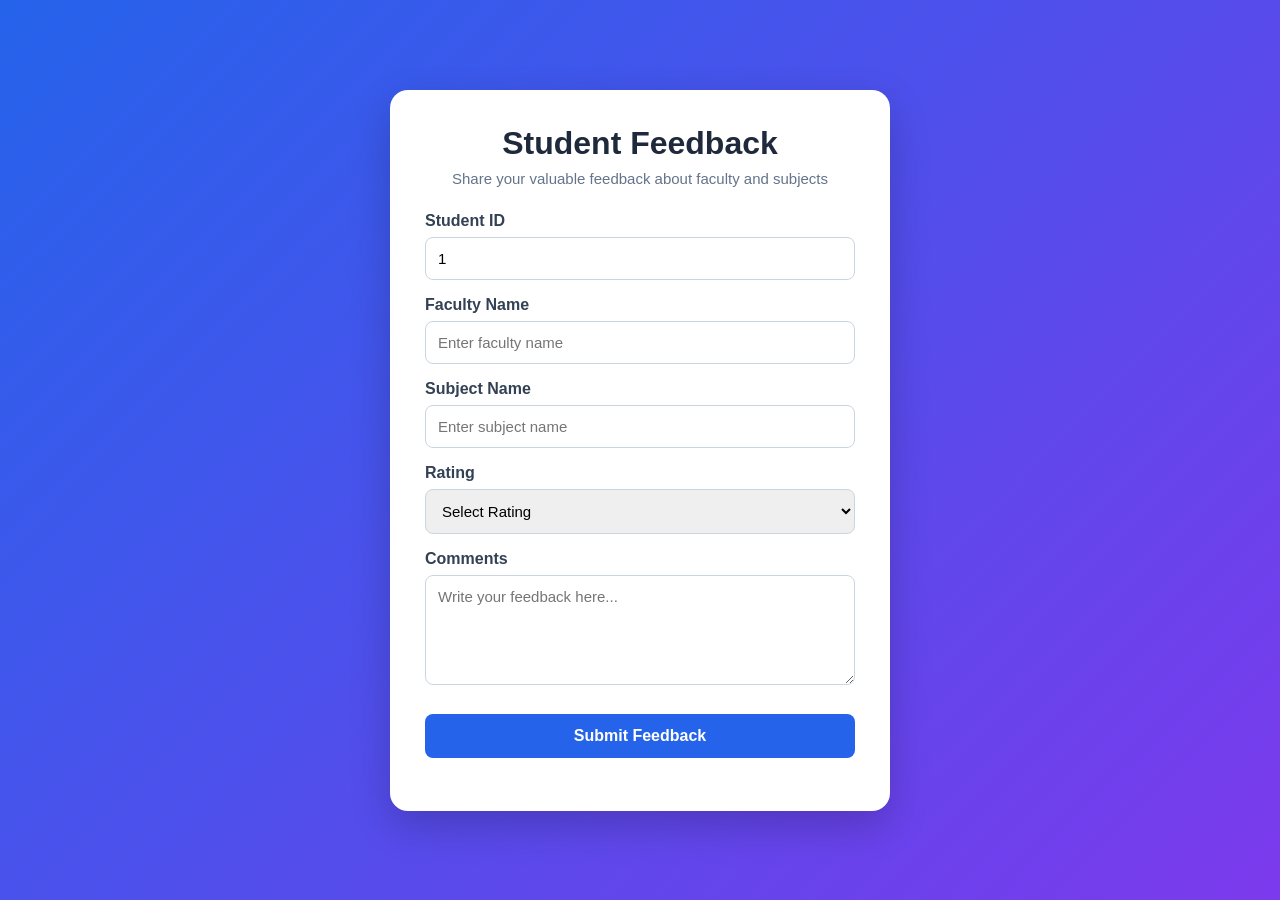
<file: frontend/index.html>
<!DOCTYPE html>
<html lang="en">

<head>
    <meta charset="UTF-8">
    <meta name="viewport" content="width=device-width, initial-scale=1.0">

    <title>Student Feedback System</title>

    <style>
        * {
            box-sizing: border-box;
            margin: 0;
            padding: 0;
            font-family: Arial, sans-serif;
        }

        body {
            min-height: 100vh;
            background: linear-gradient(135deg, #2563eb, #7c3aed);
            display: flex;
            justify-content: center;
            align-items: center;
            padding: 30px;
        }

        .card {
            width: 500px;
            background: white;
            padding: 35px;
            border-radius: 18px;
            box-shadow: 0 15px 40px rgba(0, 0, 0, 0.2);
        }

        .header {
            text-align: center;
            margin-bottom: 25px;
        }

        .header h1 {
            color: #1e293b;
            margin-bottom: 8px;
        }

        .header p {
            color: #64748b;
            font-size: 15px;
        }

        label {
            display: block;
            margin-top: 16px;
            margin-bottom: 7px;
            font-weight: bold;
            color: #334155;
        }

        input,
        select,
        textarea {
            width: 100%;
            padding: 12px;
            border: 1px solid #cbd5e1;
            border-radius: 8px;
            font-size: 15px;
            outline: none;
        }

        input:focus,
        select:focus,
        textarea:focus {
            border-color: #2563eb;
        }

        textarea {
            height: 110px;
            resize: vertical;
        }

        button {
            width: 100%;
            margin-top: 25px;
            padding: 13px;
            border: none;
            border-radius: 8px;
            background: #2563eb;
            color: white;
            font-size: 16px;
            font-weight: bold;
            cursor: pointer;
        }

        button:hover {
            background: #1d4ed8;
        }

        #message {
            text-align: center;
            margin-top: 18px;
            font-weight: bold;
        }
    </style>
</head>

<body>

    <div class="card">

        <div class="header">
            <h1>Student Feedback</h1>
            <p>Share your valuable feedback about faculty and subjects</p>
        </div>

        <form id="feedbackForm">

            <label for="studentId">Student ID</label>
            <input
                type="number"
                id="studentId"
                value="1"
                required
            >

            <label for="facultyName">Faculty Name</label>
            <input
                type="text"
                id="facultyName"
                placeholder="Enter faculty name"
                required
            >

            <label for="subjectName">Subject Name</label>
            <input
                type="text"
                id="subjectName"
                placeholder="Enter subject name"
                required
            >

            <label for="rating">Rating</label>
            <select id="rating" required>
                <option value="">Select Rating</option>
                <option value="5">5 - Excellent</option>
                <option value="4">4 - Very Good</option>
                <option value="3">3 - Good</option>
                <option value="2">2 - Average</option>
                <option value="1">1 - Poor</option>
            </select>

            <label for="comments">Comments</label>
            <textarea
                id="comments"
                placeholder="Write your feedback here..."
                required
            ></textarea>

            <button type="submit">
                Submit Feedback
            </button>

        </form>

        <p id="message"></p>

    </div>

    <script src="script.js"></script>

</body>

</html>
</file>
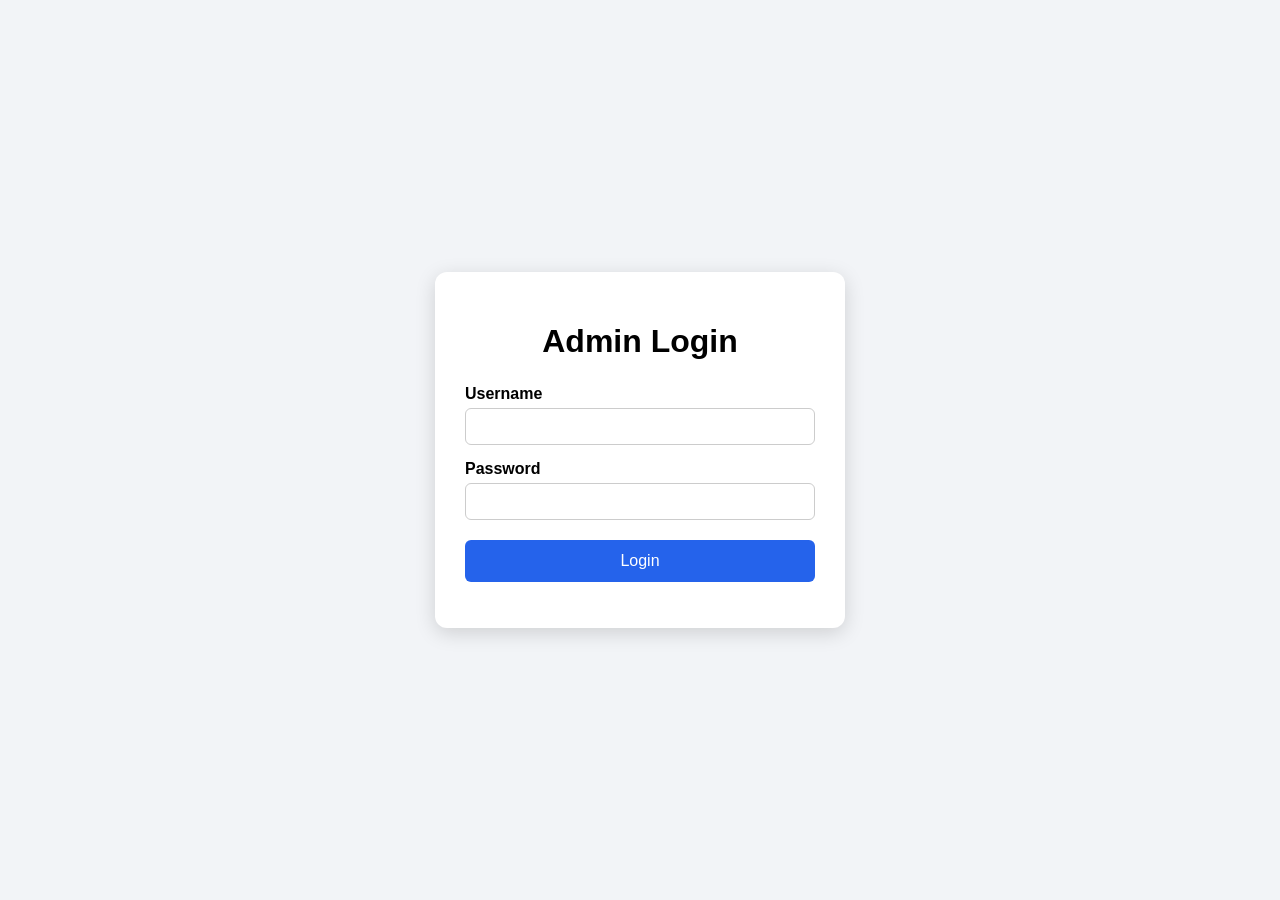
<file: frontend/admin-login.html>
<!DOCTYPE html>
<html lang="en">

<head>
    <meta charset="UTF-8">
    <meta name="viewport" content="width=device-width, initial-scale=1.0">

    <title>Admin Login</title>

    <style>
        body {
            font-family: Arial, sans-serif;
            background: #f2f4f7;
            display: flex;
            justify-content: center;
            align-items: center;
            height: 100vh;
            margin: 0;
        }

        .login-box {
            width: 350px;
            background: white;
            padding: 30px;
            border-radius: 12px;
            box-shadow: 0 5px 20px rgba(0,0,0,0.15);
        }

        h1 {
            text-align: center;
            margin-bottom: 25px;
        }

        label {
            display: block;
            margin-top: 15px;
            margin-bottom: 5px;
            font-weight: bold;
        }

        input {
            width: 100%;
            padding: 10px;
            box-sizing: border-box;
            border: 1px solid #ccc;
            border-radius: 6px;
        }

        button {
            width: 100%;
            margin-top: 20px;
            padding: 12px;
            border: none;
            border-radius: 6px;
            background: #2563eb;
            color: white;
            font-size: 16px;
            cursor: pointer;
        }

        #message {
            text-align: center;
            margin-top: 15px;
            font-weight: bold;
        }
    </style>
</head>

<body>

<div class="login-box">

    <h1>Admin Login</h1>

    <form id="adminLoginForm">

        <label>Username</label>
        <input type="text" id="username" required>

        <label>Password</label>
        <input type="password" id="password" required>

        <button type="submit">Login</button>

    </form>

    <p id="message"></p>

</div>

<script>

document.getElementById("adminLoginForm").addEventListener("submit", function(event) {

    event.preventDefault();

    const username = document.getElementById("username").value;
    const password = document.getElementById("password").value;
    const message = document.getElementById("message");

    message.textContent = "Checking login...";
    message.style.color = "blue";

    fetch("http://localhost:8080/api/admin/login", {
        method: "POST",
        headers: {
            "Content-Type": "application/json"
        },
        body: JSON.stringify({
            username: username,
            password: password
        })
    })
    .then(response => response.text())
    .then(result => {

        console.log("Server response:", result);

        if (result.trim() === "Login successful") {

            message.textContent = "Login successful!";
            message.style.color = "green";

            setTimeout(function() {
                window.location.href = "admin.html";
            }, 1000);

        } else {

            message.textContent = "Invalid username or password.";
            message.style.color = "red";

        }

    })
    .catch(error => {

        console.error("Error:", error);

        message.textContent = "Unable to connect to server.";
        message.style.color = "red";

    });

});

</script>

</body>
</html>
</file>
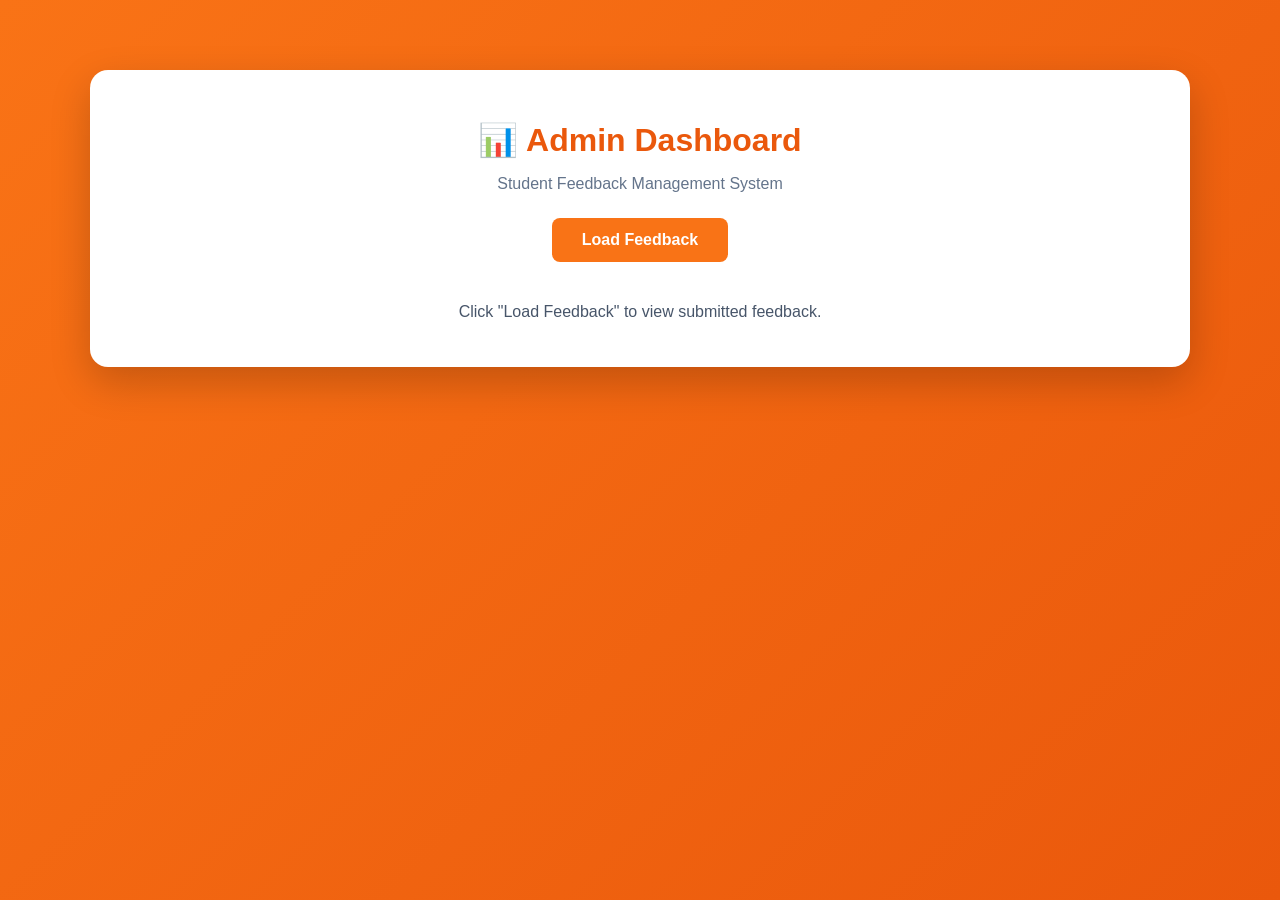
<file: frontend/admin.html>
<!DOCTYPE html>
<html lang="en">
<head>
    <meta charset="UTF-8">
    <meta name="viewport" content="width=device-width, initial-scale=1.0">
    <title>Admin Dashboard | Student Feedback System</title>

    <style>
        * {
            box-sizing: border-box;
            font-family: Arial, sans-serif;
        }

        body {
            margin: 0;
            min-height: 100vh;
            padding: 30px 16px;
            background: linear-gradient(135deg, #f97316, #ea580c);
        }

        .container {
            max-width: 1100px;
            margin: 40px auto;
            background: white;
            padding: 30px;
            border-radius: 18px;
            box-shadow: 0 15px 40px rgba(0, 0, 0, 0.2);
        }

        .header {
            text-align: center;
            margin-bottom: 25px;
        }

        .header h1 {
            color: #ea580c;
            margin-bottom: 8px;
        }

        .header p {
            color: #64748b;
        }

        button {
            display: block;
            margin: 20px auto;
            padding: 13px 30px;
            border: none;
            border-radius: 8px;
            background: #f97316;
            color: white;
            font-size: 16px;
            font-weight: bold;
            cursor: pointer;
        }

        button:hover {
            background: #c2410c;
        }

        button:disabled {
            opacity: 0.6;
            cursor: wait;
        }

        #feedbackArea {
            margin-top: 25px;
            overflow-x: auto;
        }

        table {
            width: 100%;
            border-collapse: collapse;
            margin-top: 15px;
            min-width: 650px;
        }

        th {
            background: #ea580c;
            color: white;
            padding: 12px;
        }

        td {
            border: 1px solid #e2e8f0;
            padding: 11px;
            text-align: center;
            overflow-wrap: anywhere;
        }

        tr:nth-child(even) {
            background: #fff7ed;
        }

        tr:hover {
            background: #fef3c7;
        }

        .rating {
            font-weight: bold;
            color: #ca8a04;
        }

        .success {
            color: #16a34a;
            text-align: center;
            font-weight: bold;
        }

        .error {
            color: #dc2626;
            text-align: center;
            font-weight: bold;
        }

        .info {
            text-align: center;
            color: #475569;
        }

        .count {
            color: #9a3412;
            font-weight: bold;
        }
    </style>
</head>

<body>
    <div class="container">
        <div class="header">
            <h1>📊 Admin Dashboard</h1>
            <p>Student Feedback Management System</p>
        </div>

        <button id="loadButton" onclick="loadFeedback()">
            Load Feedback
        </button>

        <div id="feedbackArea" aria-live="polite">
            <p class="info">Click "Load Feedback" to view submitted feedback.</p>
        </div>
    </div>

    <script>
        const API_URL =
            "https://student-feedback-backend-jm7x.onrender.com/api/feedback";

        async function loadFeedback() {
            const area = document.getElementById("feedbackArea");
            const button = document.getElementById("loadButton");

            area.innerHTML = '<p class="info">Loading feedback...</p>';
            button.disabled = true;

            try {
                const response = await fetch(API_URL);

                if (!response.ok) {
                    throw new Error("Server error: " + response.status);
                }

                const data = await response.json();

                if (!Array.isArray(data)) {
                    throw new Error("Unexpected feedback data format.");
                }

                if (data.length === 0) {
                    area.innerHTML = `
                        <h2>Submitted Feedback</h2>
                        <p class="info">No feedback records found.</p>
                        <p class="success">✓ Connection successful</p>
                    `;
                    return;
                }

                const table = document.createElement("table");
                const thead = document.createElement("thead");
                const headerRow = document.createElement("tr");

                ["ID", "Student ID", "Faculty", "Subject", "Rating", "Comments"]
                    .forEach(title => {
                        const th = document.createElement("th");
                        th.textContent = title;
                        headerRow.appendChild(th);
                    });

                thead.appendChild(headerRow);
                table.appendChild(thead);

                const tbody = document.createElement("tbody");

                data.forEach(feedback => {
                    const row = document.createElement("tr");

                    [
                        feedback.id,
                        feedback.studentId,
                        feedback.facultyName,
                        feedback.subjectName
                    ].forEach(value => {
                        const td = document.createElement("td");
                        td.textContent = value ?? "";
                        row.appendChild(td);
                    });

                    const ratingCell = document.createElement("td");
                    ratingCell.className = "rating";
                    ratingCell.textContent = `⭐ ${feedback.rating ?? ""}/5`;
                    row.appendChild(ratingCell);

                    const commentsCell = document.createElement("td");
                    commentsCell.textContent = feedback.comments ?? "";
                    row.appendChild(commentsCell);

                    tbody.appendChild(row);
                });

                table.appendChild(tbody);

                area.replaceChildren();

                const heading = document.createElement("h2");
                heading.textContent = "Submitted Feedback";

                const count = document.createElement("p");
                count.className = "count";
                count.textContent = `Total feedback records: ${data.length}`;

                const message = document.createElement("p");
                message.className = "success";
                message.textContent = "✓ Feedback loaded successfully";

                area.append(heading, count, table, message);

            } catch (error) {
                console.error("Error loading feedback:", error);

                area.innerHTML = `
                    <p class="error">
                        ❌ Could not load feedback. Please try again.
                    </p>
                    <p class="info">
                        Check your internet connection and backend availability.
                    </p>
                `;
            } finally {
                button.disabled = false;
            }
        }
    </script>
</body>
</html>
</file>
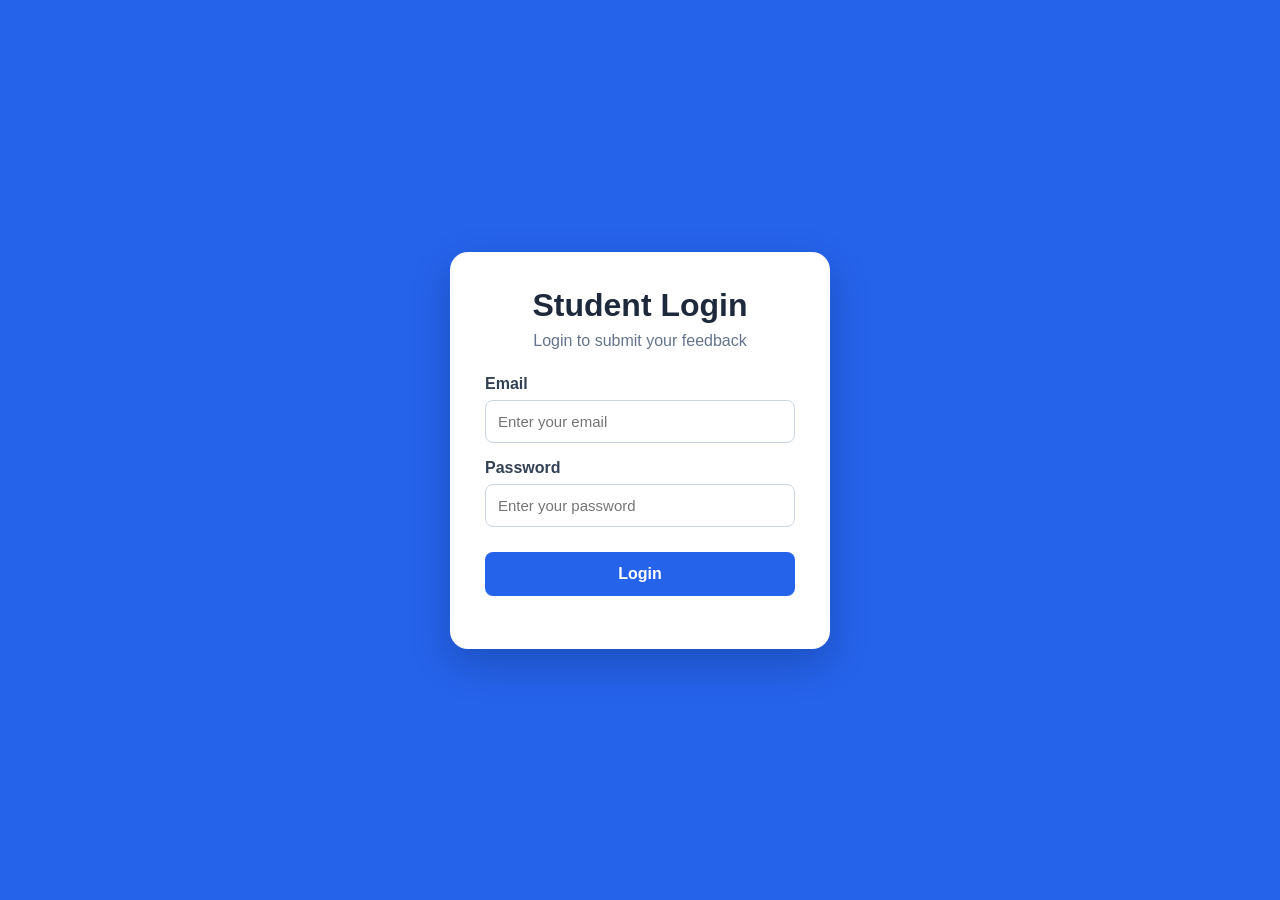
<file: frontend/login.html>
<!DOCTYPE html>
<html lang="en">

<head>
    <meta charset="UTF-8">
    <meta name="viewport" content="width=device-width, initial-scale=1.0">

    <title>Student Login</title>

    <style>
        * {
            box-sizing: border-box;
            margin: 0;
            padding: 0;
            font-family: Arial, sans-serif;
        }

        body {
            min-height: 100vh;
            background: #2563eb;
            display: flex;
            justify-content: center;
            align-items: center;
        }

        .login-box {
            width: 380px;
            background: white;
            padding: 35px;
            border-radius: 18px;
            box-shadow: 0 15px 40px rgba(0, 0, 0, 0.2);
        }

        h1 {
            text-align: center;
            color: #1e293b;
            margin-bottom: 8px;
        }

        .subtitle {
            text-align: center;
            color: #64748b;
            margin-bottom: 25px;
        }

        label {
            display: block;
            margin-top: 16px;
            margin-bottom: 7px;
            font-weight: bold;
            color: #334155;
        }

        input {
            width: 100%;
            padding: 12px;
            border: 1px solid #cbd5e1;
            border-radius: 8px;
            font-size: 15px;
            outline: none;
        }

        input:focus {
            border-color: #2563eb;
        }

        button {
            width: 100%;
            margin-top: 25px;
            padding: 13px;
            border: none;
            border-radius: 8px;
            background: #2563eb;
            color: white;
            font-size: 16px;
            font-weight: bold;
            cursor: pointer;
        }

        button:hover {
            background: #1d4ed8;
        }

        #message {
            text-align: center;
            margin-top: 18px;
            font-weight: bold;
        }
    </style>
</head>

<body>

    <div class="login-box">

        <h1>Student Login</h1>

        <p class="subtitle">
            Login to submit your feedback
        </p>

        <form id="loginForm">

            <label>Email</label>

            <input
                type="email"
                id="email"
                placeholder="Enter your email"
                required
            >

            <label>Password</label>

            <input
                type="password"
                id="password"
                placeholder="Enter your password"
                required
            >

            <button type="submit">
                Login
            </button>

        </form>

        <p id="message"></p>

    </div>

    <script>

        document
            .getElementById("loginForm")
            .addEventListener("submit", function(event) {

                event.preventDefault();

                const email =
                    document.getElementById("email").value;

                const password =
                    document.getElementById("password").value;

                const message =
                    document.getElementById("message");

                message.textContent = "Checking login...";
                message.style.color = "blue";

                fetch("http://localhost:8080/api/students")

                    .then(response => response.json())

                    .then(students => {

                        const student =
                            students.find(
                                s =>
                                s.email === email &&
                                s.password === password
                            );

                        if (student) {

                            message.textContent =
                                "Login successful!";

                            message.style.color =
                                "green";

                            setTimeout(function() {

                                window.location.href =
                                    "index.html";

                            }, 1000);

                        } else {

                            message.textContent =
                                "Invalid email or password.";

                            message.style.color =
                                "red";
                        }

                    })

                    .catch(error => {

                        console.error(error);

                        message.textContent =
                            "Unable to connect to server.";

                        message.style.color =
                            "red";

                    });

            });

    </script>

</body>

</html>
</file>
